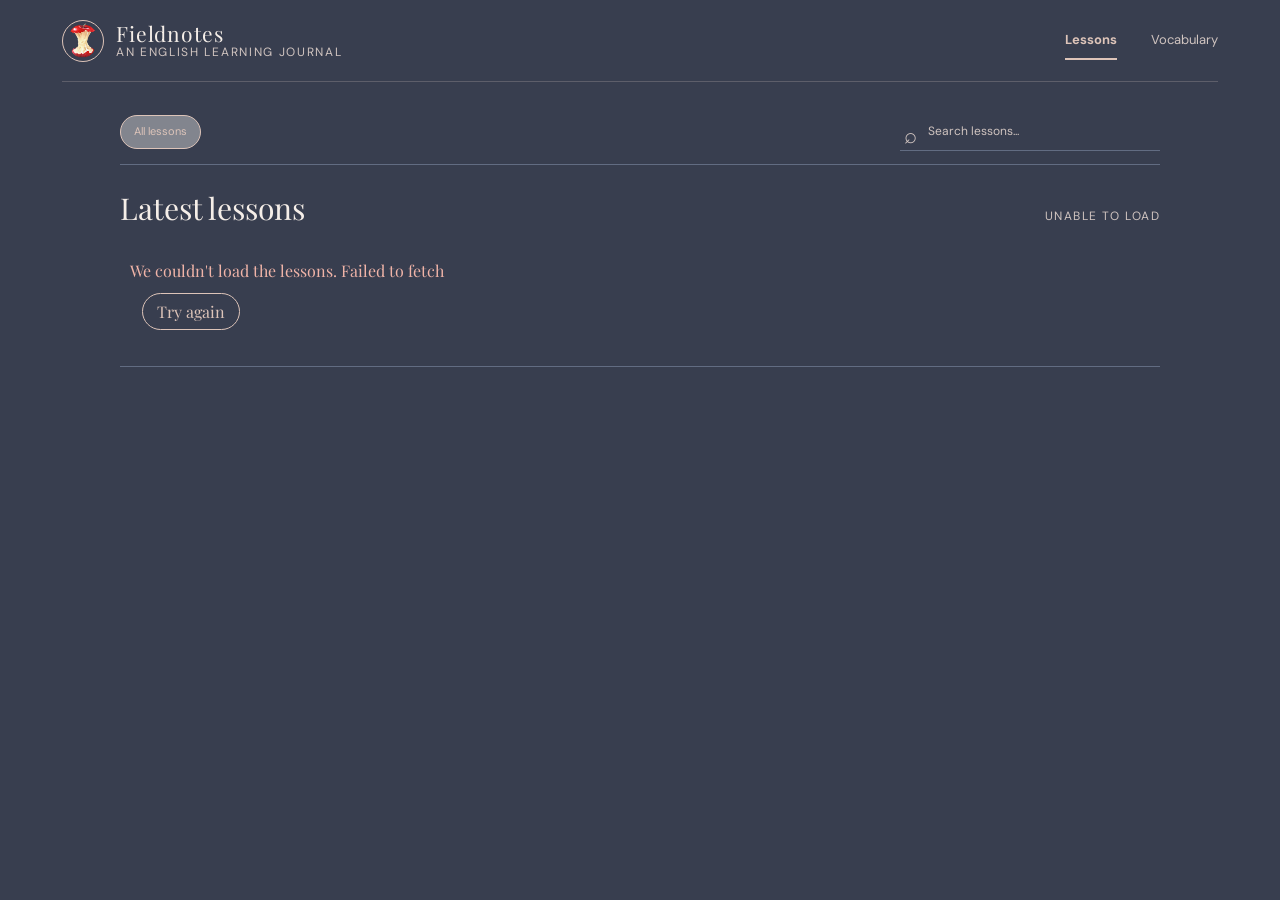
<file: index.html>
<!doctype html>
<html lang="en">
  <head>
    <meta charset="utf-8">
    <meta name="viewport" content="width=device-width, initial-scale=1">
    <meta http-equiv="refresh" content="0;url=html/index.html">
    <title>Fieldnotes - English Lessons</title>
    <script>window.location.replace('html/index.html');</script>
  </head>
  <body>
    <p><a href="html/index.html">Open Fieldnotes Lessons</a></p>
  </body>
</html>
</file>
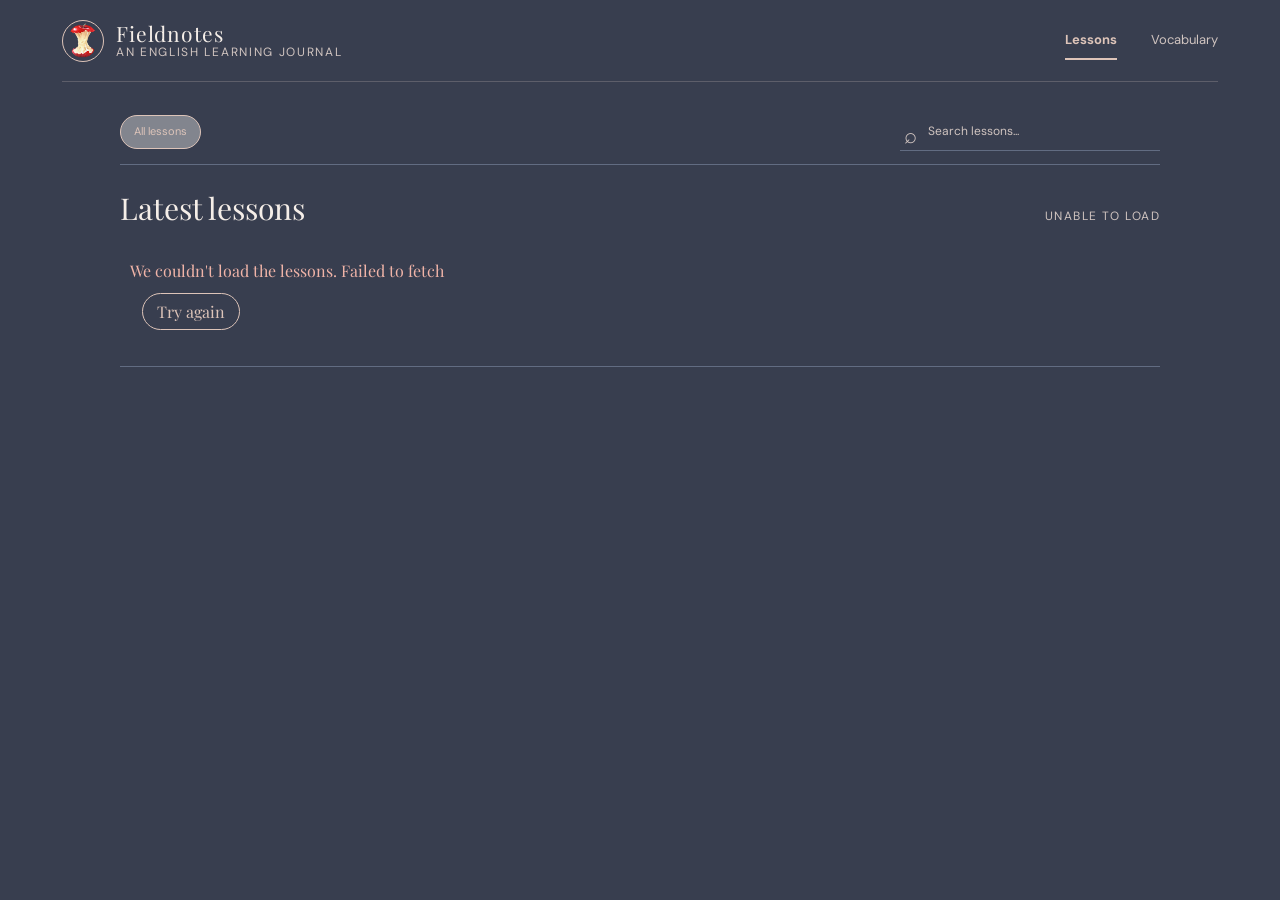
<file: html/index.html>
<!doctype html>
<html lang="en">

  <head>
    <meta charset="utf-8">
    <meta name="viewport" content="width=device-width, initial-scale=1">
    <meta name="theme-color" content="#383E4F">
    <meta name="description" content="Browse English lessons, vocabulary, and conversation topics.">
    <title>Fieldnotes - English Lessons</title>
    <link rel="icon" type="image/png" href="../assets/grammar-icon.png">
    <link rel="apple-touch-icon" href="../assets/grammar-icon.png">
    <link rel="preconnect" href="https://fonts.googleapis.com">
    <link rel="preconnect" href="https://fonts.gstatic.com" crossorigin>
    <link
      href="https://fonts.googleapis.com/css2?family=DM+Sans:wght@400;500;600;700&family=Playfair+Display:ital,wght@0,400;0,500;1,400&display=swap"
      rel="stylesheet">
    <link rel="stylesheet" href="../css/styles.css">
    <link rel="stylesheet" href="../css/home.css">
    <script src="../js/config.js"></script>
    <script src="../js/app.js" defer></script>
  </head>

  <body>
    <div class="site-shell">
      <header class="topbar">
        <a class="brand" href="index.html" aria-label="Fieldnotes home"><img class="brand-icon" src="../assets/grammar-icon.png" alt=""><span><span
              class="brand-name">Fieldnotes</span><span class="brand-sub">An English learning journal</span></span></a>
        <nav class="nav" aria-label="Main navigation"><a class="active" href="#lessons">Lessons</a><a
            href="vocabulary.html">Vocabulary</a></nav>
      </header>
      <main class="home-main" id="lessons">
        <section class="toolbar" aria-label="Lesson filters">
          <div class="filters" id="filters"><button class="filter-btn active" type="button" data-filter="all">All
              lessons</button></div>
          <label class="search-wrap"><span class="search-icon" aria-hidden="true">&#8981;</span><input id="search"
              type="search" placeholder="Search lessons..." aria-label="Search lessons"></label>
        </section>
        <section class="home-lessons" aria-labelledby="latest-heading">
          <div class="section-heading">
            <h1 id="latest-heading">Latest lessons</h1><span id="result-count" aria-live="polite">Loading lessons</span>
          </div>
          <div class="status" id="status" role="status"><span class="spinner" aria-hidden="true"></span><span>Gathering
              your lessons...</span></div>
          <div class="lesson-list" id="lesson-list"></div>
          <div class="empty" id="empty" hidden>No lessons found. Try another keyword.</div>
        </section>
      </main>
    </div>
  </body>

</html>
</file>
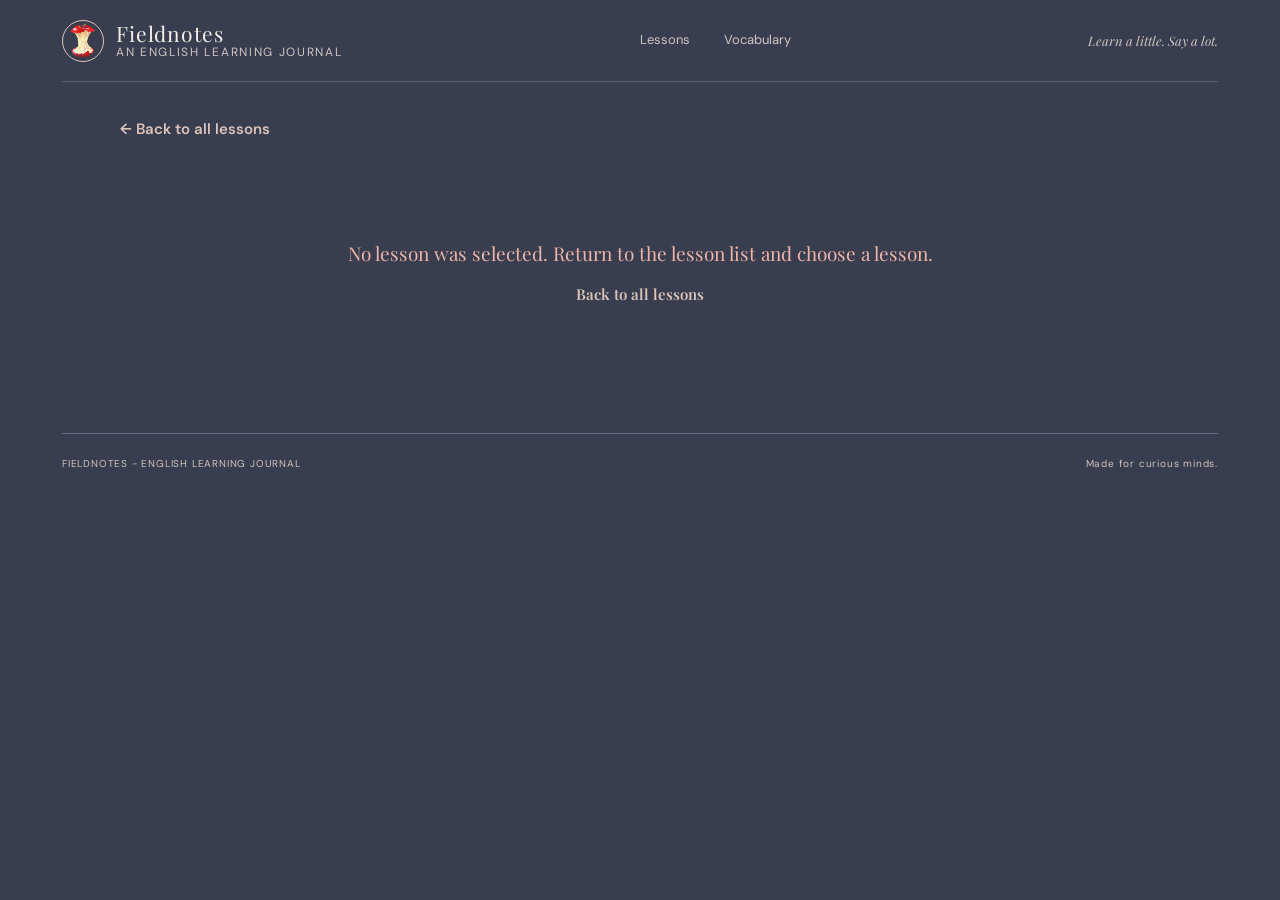
<file: html/lesson.html>
<!doctype html>
<html lang="en">

  <head>
    <meta charset="utf-8">
    <meta name="viewport" content="width=device-width, initial-scale=1">
    <meta name="theme-color" content="#383E4F">
    <meta name="description" content="English lesson vocabulary, phrases, and conversation practice.">
    <title>Lesson - Fieldnotes</title>
    <link rel="icon" type="image/png" href="../assets/grammar-icon.png">
    <link rel="apple-touch-icon" href="../assets/grammar-icon.png">
    <link rel="preconnect" href="https://fonts.googleapis.com">
    <link rel="preconnect" href="https://fonts.gstatic.com" crossorigin>
    <link
      href="https://fonts.googleapis.com/css2?family=DM+Sans:wght@400;500;600;700&family=Playfair+Display:ital,wght@0,400;0,500;1,400&display=swap"
      rel="stylesheet">
    <link rel="stylesheet" href="../css/styles.css">
    <link rel="stylesheet" href="../css/reading.css">
    <script src="../js/config.js"></script>
    <script src="../js/lesson.js" defer></script>
  </head>

  <body class="lesson-page">
    <div class="site-shell">
      <header class="topbar">
        <a class="brand" href="index.html" aria-label="Fieldnotes home"><img class="brand-icon" src="../assets/grammar-icon.png" alt=""><span><span
              class="brand-name">Fieldnotes</span><span class="brand-sub">An English learning journal</span></span></a>
        <nav class="nav" aria-label="Lesson navigation"><a href="index.html">Lessons</a><a
            href="vocabulary.html">Vocabulary</a></nav>
        <div class="top-note">Learn a little. Say a lot.</div>
      </header>
      <main class="reading-main">
        <a class="back-link" href="index.html">&larr; Back to all lessons</a>
        <div class="reading-status status" id="lesson-status" role="status"><span class="spinner"
            aria-hidden="true"></span>Loading lesson...</div>
        <article class="lesson-content" id="lesson-content" hidden></article>
      </main>
      <footer><span>FIELDNOTES - ENGLISH LEARNING JOURNAL</span><span>Made for curious minds.</span></footer>
    </div>
  </body>

</html>
</file>
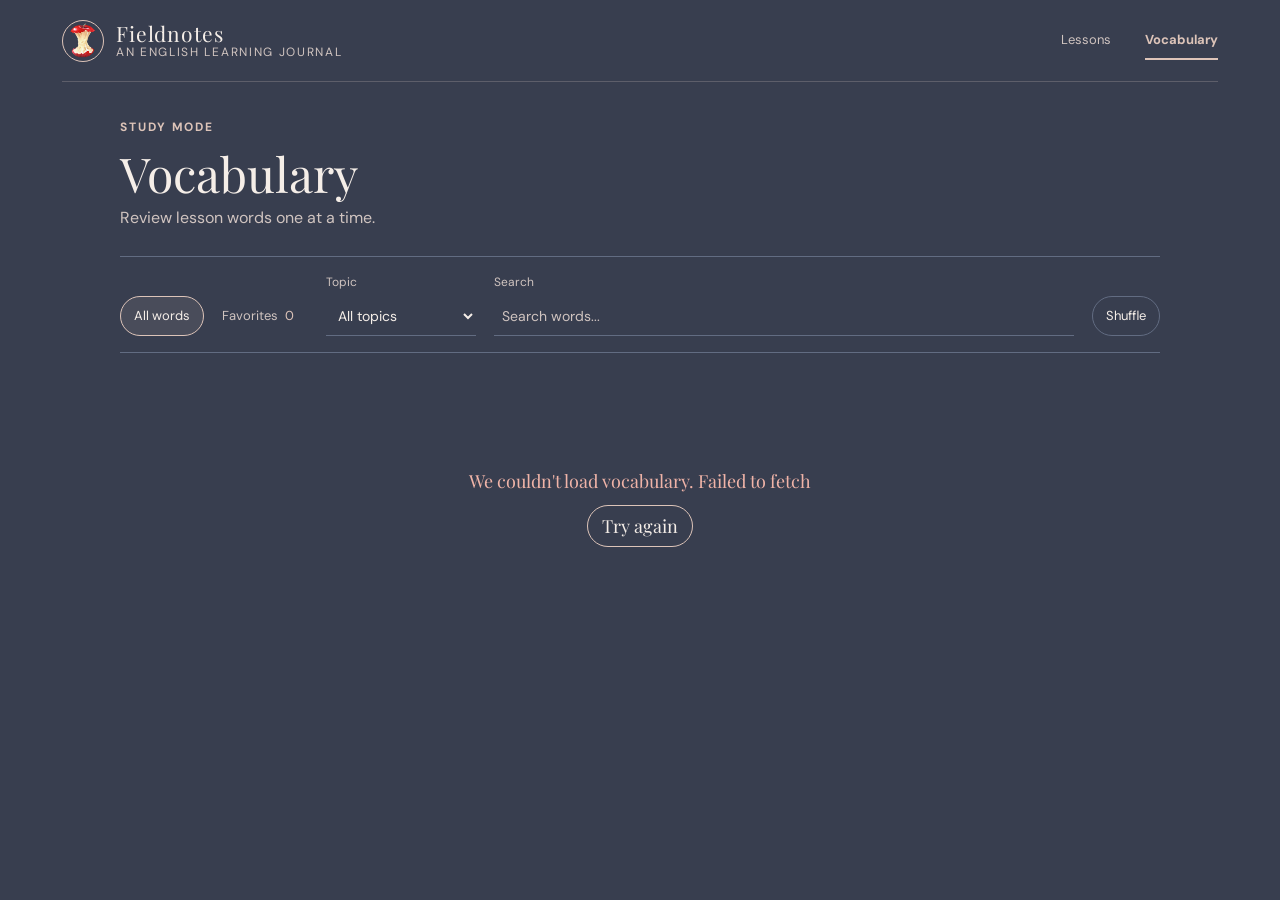
<file: html/vocabulary.html>
<!doctype html>
<html lang="en">

  <head>
    <meta charset="utf-8">
    <meta name="viewport" content="width=device-width, initial-scale=1">
    <meta name="theme-color" content="#383E4F">
    <meta name="description" content="Study vocabulary from Fieldnotes lessons with interactive flashcards.">
    <title>Vocabulary - Fieldnotes</title>
    <link rel="icon" type="image/png" href="../assets/grammar-icon.png">
    <link rel="apple-touch-icon" href="../assets/grammar-icon.png">
    <link rel="preconnect" href="https://fonts.googleapis.com">
    <link rel="preconnect" href="https://fonts.gstatic.com" crossorigin>
    <link
      href="https://fonts.googleapis.com/css2?family=DM+Sans:wght@400;500;600;700&family=Playfair+Display:ital,wght@0,400;0,500;1,400&display=swap"
      rel="stylesheet">
    <link rel="stylesheet" href="../css/styles.css">
    <link rel="stylesheet" href="../css/vocabulary.css">
    <script src="../js/config.js"></script>
    <script src="../js/vocabulary.js" defer></script>
  </head>

  <body class="vocabulary-page">
    <div class="site-shell">
      <header class="topbar">
        <a class="brand" href="index.html" aria-label="Fieldnotes home"><img class="brand-icon" src="../assets/grammar-icon.png" alt=""><span><span
              class="brand-name">Fieldnotes</span><span class="brand-sub">An English learning journal</span></span></a>
        <nav class="nav" aria-label="Main navigation"><a href="index.html">Lessons</a><a class="active"
            href="vocabulary.html">Vocabulary</a></nav>
      </header>
      <main class="vocabulary-main">
        <header class="vocabulary-heading">
          <div class="eyebrow">Study mode</div>
          <h1>Vocabulary</h1>
          <p>Review lesson words one at a time.</p>
        </header>

        <section class="vocab-tools" aria-label="Vocabulary filters">
          <div class="vocab-mode-switch" role="group" aria-label="Word filter">
            <button class="mode-button is-active" id="all-words" type="button" aria-pressed="true">All words</button>
            <button class="mode-button" id="saved-words" type="button" aria-pressed="false">Favorites <span
                id="favorite-count">0</span></button>
          </div>
          <label class="topic-select-label" for="topic-select">Topic
            <select id="topic-select">
              <option value="all">All topics</option>
            </select>
          </label>
          <label class="vocab-search-label" for="vocab-search">Search
            <input id="vocab-search" type="search" placeholder="Search words..." autocomplete="off">
          </label>
          <button class="shuffle-button" id="shuffle-button" type="button" aria-pressed="false">Shuffle</button>
        </section>

        <section class="flashcard-area" aria-label="Vocabulary flashcards">
          <div class="flashcard-status" id="flashcard-status" role="status"><span class="spinner"
              aria-hidden="true"></span>Loading vocabulary...</div>
          <div class="flashcard-empty" id="flashcard-empty" hidden>No words match these filters.</div>
          <div class="flashcard-study" id="flashcard-study" hidden>
            <div class="study-progress" aria-live="polite"><span id="card-progress">01 / 01</span><span
                id="card-topic"></span></div>
            <div class="card-navigation">
              <button class="arrow-button" id="previous-card" type="button" aria-label="Previous word">&larr;</button>
              <div class="flashcard-stage" id="flashcard-stage">
                <button class="favorite-button" id="favorite-button" type="button" aria-label="Add to favorites"
                  title="Add to favorites">+</button>
                <div class="flashcard" id="flashcard" tabindex="0" role="group"
                  aria-label="Flashcard. Click or press Enter to flip.">
                  <div class="flashcard-rotator" id="flashcard-rotator">
                    <section class="flashcard-face flashcard-front" aria-label="Word">
                      <h2 id="front-word"></h2>
                    </section>
                    <section class="flashcard-face flashcard-back" id="flashcard-back" aria-label="Word details">
                      <div id="back-content"></div>
                    </section>
                  </div>
                </div>
              </div>
              <button class="arrow-button" id="next-card" type="button" aria-label="Next word">&rarr;</button>
            </div>
            <p class="flip-hint" id="flip-hint">Click or tap the card to reveal the details.</p>
            <p class="swipe-hint">Swipe left or right to navigate. Use the arrow keys on desktop.</p>
            <div class="deck-actions">
              <button class="text-button" id="shuffle-action" type="button">Shuffle deck</button>
              <span class="deck-divider" aria-hidden="true">/</span>
              <button class="text-button" id="reset-order" type="button">Original order</button>
            </div>
            <p class="audio-fallback" id="audio-fallback" hidden>Audio playback is not supported in this browser.</p>
          </div>
        </section>
      </main>
    </div>
  </body>

</html>
</file>
<file: css/styles.css>
:root {
    --content-width: 1040px;
    --paper: #383E4F;
    --paper-light: #434B60;
    --paper-deep: #4B5368;

    --ink: #F5EEE8;
    --muted: #D0C4C0;
    --line: #626C82;

    --brown: #DDC4B9;
    --clay: #DDC4B9;

    --white: #FAF8F3;

    --shadow: 0 14px 36px rgba(63, 48, 39, .08)
}

* {
    box-sizing: border-box
}

html {
    scroll-behavior: smooth
}

body {
    margin: 0;
    background: var(--paper);
    color: var(--ink);
    font-family: "DM Sans", Inter, ui-sans-serif, system-ui, -apple-system, "Segoe UI", sans-serif;
    line-height: 1.6
}

button,
input {
    font: inherit
}

button {
    cursor: pointer
}

.site-shell {
    max-width: 1240px;
    margin: auto;
    padding: 0 42px
}

.topbar {
    min-height: 82px;
    display: flex;
    align-items: center;
    justify-content: space-between;
    border-bottom: 1px solid rgba(208, 196, 192, .24)
}

.brand {
    display: flex;
    align-items: center;
    gap: 12px;
    text-decoration: none;
    color: var(--ink)
}

.brand-icon {
    width: 42px;
    height: 42px;
    flex: 0 0 42px;
    display: block;
    object-fit: cover;
    border: 1px solid var(--brown);
    border-radius: 50%;
    background: transparent
}

.brand-name {
    display: block;
    font: 21px "Playfair Display", Georgia, serif;
    letter-spacing: .04em
}

.brand-sub {
    display: block;
    margin-top: -4px;
    color: var(--muted);
    font-size: 12px;
    letter-spacing: .14em;
    text-transform: uppercase
}

.nav {
    display: flex;
    gap: 34px
}

.nav a {
    position: relative;
    padding: 9px 0;
    color: var(--muted);
    text-decoration: none;
    font-size: 13px
}

.nav a:hover,
.nav a.active {
    color: var(--brown)
}

.nav a.active {
    font-weight: 700
}

.nav a.active:after {
    position: absolute;
    bottom: 0;
    left: 0;
    width: 100%;
    height: 2px;
    background: var(--clay);
    content: ""
}

.top-note {
    color: var(--muted);
    font: italic 13px "Playfair Display", Georgia, serif
}

.hero {
    display: grid;
    grid-template-columns: 1.15fr .85fr;
    gap: 50px;
    align-items: end;
    padding: 66px 0 50px
}

.eyebrow,
.aside-label,
.note-kicker {
    color: var(--clay);
    font-size: 10px;
    font-weight: 700;
    letter-spacing: .22em;
    text-transform: uppercase
}

.hero h1 {
    margin: 13px 0 14px;
    font: 400 clamp(42px, 5vw, 66px)/1.03 "Playfair Display", Georgia, serif;
    letter-spacing: -.045em
}

.hero h1 em {
    color: var(--clay);
    font-weight: 400
}

.hero-copy {
    max-width: 520px;
    margin: 0;
    color: var(--muted);
    font-size: 14px;
    line-height: 1.9
}

.hero-aside {
    max-width: 340px;
    justify-self: end;
    border-left: 1px solid var(--line);
    padding: 8px 0 8px 27px
}

.aside-label {
    color: var(--muted);
    font-size: 9px
}

.aside-quote {
    margin: 9px 0 0;
    font: 21px/1.4 "Playfair Display", Georgia, serif
}

.aside-quote span {
    color: var(--clay)
}

.toolbar {
    display: flex;
    justify-content: space-between;
    align-items: center;
    gap: 18px;
    padding: 19px 0;
    border-top: 1px solid var(--line);
    border-bottom: 1px solid var(--line)
}

.filters {
    display: flex;
    flex-wrap: wrap;
    gap: 8px
}

.filter-btn {
    border: 1px solid transparent;
    border-radius: 30px;
    background: transparent;
    color: var(--muted);
    padding: 7px 13px;
    font-size: 11px;
    transition: .2s
}

.filter-btn:hover,
.filter-btn.active {
    border-color: var(--brown);
    background: rgba(250, 248, 243, .38);
    color: var(--brown)
}

.search-wrap {
    position: relative;
    width: min(260px, 100%)
}

.search-wrap input {
    width: 100%;
    border: 0;
    border-bottom: 1px solid var(--line);
    outline: none;
    background: transparent;
    color: var(--ink);
    padding: 9px 8px 9px 28px;
    font-size: 12px
}

.search-wrap input:focus {
    border-color: var(--clay)
}

.search-wrap input::placeholder {
    color: var(--muted);
    opacity: 1
}

.search-icon {
    position: absolute;
    top: 5px;
    left: 4px;
    color: var(--muted);
    font-size: 22px
}

.content-grid {
    display: grid;
    grid-template-columns: minmax(0, 1fr) 260px;
    gap: 54px;
    padding: 34px 0 90px
}

.section-heading {
    display: flex;
    justify-content: space-between;
    align-items: baseline;
    margin-bottom: 19px
}

.section-heading h2 {
    margin: 0;
    font: 400 25px "Playfair Display", Georgia, serif
}

.section-heading span {
    color: var(--muted);
    font-size: 10px;
    letter-spacing: .12em;
    text-transform: uppercase
}

.lesson-list {
    display: grid;
    gap: 14px
}

.lesson-card {
    display: grid;
    grid-template-columns: 142px minmax(0, 1fr) 30px;
    gap: 22px;
    align-items: center;
    padding: 17px;
    border: 1px solid rgba(200, 190, 176, .8);
    background: rgba(250, 248, 243, .56);
    transition: transform .2s, box-shadow .2s, background .2s;
    cursor: pointer
}

.lesson-card:hover,
.lesson-card:focus-visible {
    transform: translateY(-2px);
    background: var(--white);
    box-shadow: var(--shadow);
    outline: none
}

.lesson-art {
    position: relative;
    display: flex;
    min-height: 126px;
    height: 100%;
    flex-direction: column;
    justify-content: space-between;
    overflow: hidden;
    padding: 13px;
    background: var(--brown);
    color: #f4ede2
}

.lesson-art:after {
    position: absolute;
    right: -38px;
    bottom: -43px;
    width: 115px;
    height: 115px;
    border: 1px solid rgba(255, 255, 255, .22);
    border-radius: 50%;
    box-shadow: 0 0 0 15px rgba(255, 255, 255, .05), 0 0 0 31px rgba(255, 255, 255, .04);
    content: ""
}

.lesson-art[data-tone="1"] {
    background: var(--clay)
}

.lesson-art[data-tone="2"] {
    background: #778794
}

.lesson-art[data-tone="3"] {
    background: #7e8977
}

.art-number {
    font: 12px "Playfair Display", Georgia, serif;
    opacity: .8
}

.art-word {
    position: relative;
    z-index: 1;
    max-width: 115px;
    font: 24px/1.05 "Playfair Display", Georgia, serif
}

.card-meta {
    display: flex;
    flex-wrap: wrap;
    gap: 9px;
    align-items: center;
    margin-bottom: 7px;
    color: var(--muted);
    font-size: 9px;
    letter-spacing: .12em;
    text-transform: uppercase
}

.card-meta .category {
    color: var(--brown)
}

.lesson-card h3 {
    margin: 0 0 5px;
    font: 400 23px/1.2 "Playfair Display", Georgia, serif
}

.lesson-card p {
    max-width: 590px;
    margin: 0;
    color: var(--muted);
    font-size: 12px;
    line-height: 1.7
}

.card-bottom {
    display: flex;
    flex-wrap: wrap;
    gap: 15px;
    margin-top: 12px;
    color: var(--muted);
    font-size: 10px
}

.card-arrow {
    justify-self: center;
    color: var(--clay);
    font-size: 20px
}

.sidebar {
    padding-top: 4px
}

.side-block {
    margin-bottom: 25px;
    padding: 0 0 24px;
    border-bottom: 1px solid var(--line)
}

.side-title {
    margin: 0 0 14px;
    font: 400 18px "Playfair Display", Georgia, serif
}

.progress-row {
    display: flex;
    justify-content: space-between;
    color: var(--muted);
    font-size: 11px
}

.progress-row b {
    color: var(--brown)
}

.progress-track {
    height: 4px;
    margin: 10px 0 7px;
    background: #c8bfb2
}

.progress-fill {
    width: 0;
    height: 100%;
    background: var(--clay);
    transition: width .25s
}

.side-small {
    color: var(--muted);
    font-size: 10px
}

.note-card {
    padding: 17px;
    background: #e8e1d6
}

.note-card p {
    margin: 8px 0 0;
    font: 16px/1.5 "Playfair Display", Georgia, serif
}

.note-card small {
    display: block;
    margin-top: 10px;
    color: var(--muted);
    font-size: 10px
}

.status,
.empty {
    padding: 30px;
    text-align: center;
    color: var(--muted);
    font: 16px "Playfair Display", Georgia, serif
}

.status[hidden],
.empty[hidden] {
    display: none
}

.status.error {
    color: #F0B4A8
}

.retry {
    margin: 12px;
    border: 1px solid var(--brown);
    border-radius: 30px;
    background: transparent;
    color: var(--brown);
    padding: 7px 14px
}

.spinner {
    display: inline-block;
    width: 14px;
    height: 14px;
    margin-right: 9px;
    border: 2px solid var(--line);
    border-top-color: var(--clay);
    border-radius: 50%;
    animation: spin .8s linear infinite;
    vertical-align: -2px
}

@keyframes spin {
    to {
        transform: rotate(360deg)
    }
}

footer {
    display: flex;
    justify-content: space-between;
    gap: 12px;
    border-top: 1px solid var(--line);
    padding: 22px 0 30px;
    color: var(--muted);
    font-size: 10px;
    letter-spacing: .08em
}

.detail {
    position: fixed;
    inset: 0;
    z-index: 10;
    display: none;
    overflow: auto;
    padding: 26px;
    background: rgba(42, 35, 31, .5)
}

.detail.open {
    display: block
}

.detail-panel {
    position: relative;
    max-width: 850px;
    margin: 35px auto;
    background: var(--paper-light);
    padding: clamp(24px, 5vw, 54px);
    box-shadow: 0 24px 80px rgba(0, 0, 0, .2)
}

.close-detail {
    position: absolute;
    top: 18px;
    right: 22px;
    width: 36px;
    height: 36px;
    border: 1px solid var(--line);
    border-radius: 50%;
    background: transparent;
    color: var(--brown);
    font-size: 23px;
    line-height: 1
}

.detail h2 {
    margin: 12px 42px 12px 0;
    font: 400 42px/1.1 "Playfair Display", Georgia, serif
}

.detail-intro {
    max-width: 650px;
    color: var(--muted);
    font-size: 13px;
    line-height: 1.9
}

.detail-section {
    margin-top: 30px;
    padding-top: 20px;
    border-top: 1px solid var(--line)
}

.detail-section h3 {
    margin: 0 0 13px;
    font: 400 21px "Playfair Display", Georgia, serif
}

.vocab-grid {
    display: grid;
    grid-template-columns: 1fr 1fr;
    gap: 9px
}

.vocab {
    padding: 11px 13px;
    background: #e9e3d9
}

.vocab b {
    display: block;
    font: 400 16px "Playfair Display", Georgia, serif
}

.vocab span,
.vocab p {
    color: var(--muted);
    font-size: 11px
}

.vocab p {
    margin: 6px 0 0;
    line-height: 1.6
}

.question {
    padding: 12px 0;
    border-bottom: 1px solid rgba(200, 190, 176, .7);
    font-size: 13px
}

.question small {
    display: block;
    margin-top: 4px;
    color: var(--muted);
    font-size: 11px
}

.notes-empty {
    color: var(--muted);
    font-size: 12px
}

.modal-open {
    overflow: hidden
}

@media(max-width:850px) {
    .site-shell {
        padding: 0 23px
    }

    .hero {
        grid-template-columns: 1fr;
        gap: 25px;
        padding: 48px 0 35px
    }

    .hero-aside {
        justify-self: start;
        max-width: 500px
    }

    .content-grid {
        grid-template-columns: 1fr;
        gap: 35px
    }

    .sidebar {
        display: grid;
        grid-template-columns: 1fr 1fr;
        gap: 20px
    }

    .side-block {
        margin: 0
    }
}

@media(max-width:600px) {
    .site-shell {
        padding: 0 17px
    }

    .topbar {
        min-height: 72px;
        flex-wrap: wrap;
        gap: 8px;
        padding: 14px 0
    }

    .nav {
        order: 3;
        width: 100%;
        justify-content: space-between;
        gap: 12px
    }

    .nav a {
        font-size: 11px
    }

    .top-note {
        font-size: 11px
    }

    .hero {
        padding-top: 38px
    }

    .toolbar {
        align-items: stretch;
        flex-direction: column
    }

    .search-wrap {
        width: 100%
    }

    .lesson-card {
        grid-template-columns: 86px minmax(0, 1fr) 14px;
        gap: 12px;
        padding: 11px
    }

    .lesson-art {
        min-height: 112px;
        padding: 9px
    }

    .art-word {
        font-size: 18px
    }

    .lesson-card h3 {
        font-size: 19px
    }

    .lesson-card p {
        font-size: 11px
    }

    .card-bottom {
        gap: 8px
    }

    .sidebar,
    .vocab-grid {
        grid-template-columns: 1fr
    }

    .detail {
        padding: 8px
    }

    .detail-panel {
        margin: 12px auto
    }

    .detail h2 {
        font-size: 34px
    }

    footer {
        flex-direction: column
    }
}

@media(prefers-reduced-motion:reduce) {

    *,
    *::before,
    *::after {
        scroll-behavior: auto !important;
        animation-duration: .01ms !important;
        transition-duration: .01ms !important
    }
}
</file>
<file: css/home.css>
.home-main {
    max-width: var(--content-width);
    margin: 0 auto;
    padding: 18px 0 54px
}

.toolbar {
    padding: 13px 0;
    border-top: 0
}

.home-lessons {
    padding-top: 25px
}

.section-heading {
    align-items: baseline;
    margin-bottom: 8px
}

.section-heading h1 {
    margin: 0;
    font: 400 30px/1.25 "Playfair Display", Georgia, serif
}

.section-heading span {
    font-size: 12px
}

.lesson-list {
    display: block;
    border-top: 1px solid var(--line)
}

.lesson-entry {
    display: grid;
    grid-template-columns: 66px minmax(0, 1fr) 22px;
    gap: 22px;
    align-items: start;
    padding: 21px 4px 23px;
    border-bottom: 1px solid var(--line);
    color: inherit;
    text-decoration: none;
    transition: padding .18s, color .18s
}

.lesson-entry:hover,
.lesson-entry:focus-visible {
    padding-right: 0;
    padding-left: 9px;
    color: var(--brown);
    outline: none
}

.entry-number {
    padding-top: 4px;
    color: var(--clay);
    font: 15px "Playfair Display", Georgia, serif;
    letter-spacing: .04em
}

.entry-meta {
    display: flex;
    flex-wrap: wrap;
    gap: 8px 13px;
    margin-bottom: 6px;
    color: var(--muted);
    font-size: 12px;
    letter-spacing: .12em;
    text-transform: uppercase
}

.entry-meta .entry-category {
    color: var(--brown);
    font-weight: 700
}

.lesson-entry h2 {
    margin: 0;
    font: 400 28px/1.25 "Playfair Display", Georgia, serif;
    transition: color .18s
}

.lesson-entry:hover h2,
.lesson-entry:focus-visible h2 {
    color: var(--clay)
}

.entry-description {
    max-width: 720px;
    margin: 6px 0 0;
    color: var(--muted);
    font-size: 15px;
    line-height: 1.7
}

.entry-bottom {
    margin-top: 9px;
    color: var(--muted);
    font-size: 13px
}

.entry-arrow {
    align-self: center;
    color: var(--clay);
    font-size: 23px;
    transition: transform .18s
}

.lesson-entry:hover .entry-arrow,
.lesson-entry:focus-visible .entry-arrow {
    transform: translateX(3px)
}

.home-lessons .status,
.home-lessons .empty {
    padding: 24px 10px;
    text-align: left;
    font-size: 16px
}

.home-lessons .status.error {
    text-align: left
}

@media(max-width:850px) {
    .home-main {
        padding-top: 12px
    }

    .topbar {
        gap: 20px
    }

    .nav {
        gap: 22px
    }

    .top-note {
        display: none
    }
}

@media(max-width:600px) {
    .home-main {
        padding: 8px 0 36px
    }

    .toolbar {
        align-items: stretch;
        flex-direction: column;
        gap: 9px;
        padding: 10px 0 14px
    }

    .filters {
        gap: 6px
    }

    .nav {
        gap: 12px
    }

    .filter-btn {
        padding: 6px 11px
    }

    .search-wrap {
        width: 100%
    }

    .home-lessons {
        padding-top: 19px
    }

    .section-heading h1 {
        font-size: 27px
    }

    .lesson-entry {
        grid-template-columns: 43px minmax(0, 1fr) 17px;
        gap: 12px;
        padding: 17px 2px 19px
    }

    .entry-number {
        padding-top: 3px;
        font-size: 13px
    }

    .entry-meta {
        gap: 5px 9px;
        margin-bottom: 5px;
        font-size: 12px
    }

    .lesson-entry h2 {
        font-size: 23px
    }

    .entry-description {
        margin-top: 5px;
        font-size: 14px;
        line-height: 1.65
    }

    .entry-bottom {
        margin-top: 7px;
        font-size: 12px
    }

    .entry-arrow {
        font-size: 20px
    }
}

@media(max-width:380px) {
    .site-shell {
        padding-right: 14px;
        padding-left: 14px
    }

    .nav {
        gap: 8px
    }

    .nav a {
        font-size: 10px
    }

    .lesson-entry {
        grid-template-columns: 38px minmax(0, 1fr) 16px;
        gap: 9px
    }

    .lesson-entry h2 {
        font-size: 21px
    }
}
</file>
<file: css/reading.css>
.lesson-card {
    color: inherit;
    text-decoration: none
}

.lesson-card:focus-visible {
    outline: 2px solid var(--clay);
    outline-offset: 3px
}

.reading-main {
    max-width: var(--content-width);
    margin: 0 auto;
    padding: 34px 0 80px
}

.back-link {
    display: inline-block;
    color: var(--brown);
    font-size: 15px;
    font-weight: 600;
    text-decoration: none
}

.back-link:hover {
    text-decoration: underline;
    text-underline-offset: 4px
}

.reading-status {
    margin-top: 50px;
    padding: 48px 24px;
    font-size: 19px
}

.error-back {
    margin-top: 18px
}

.reading-header {
    margin: 34px 0 60px;
    padding: 40px 0 34px;
    border-bottom: 1px solid var(--line)
}

.reading-header .eyebrow {
    font-size: 12px;
    letter-spacing: .16em
}

.reading-header h1 {
    max-width: 760px;
    margin: 17px 0 20px;
    font: 400 clamp(28px, 4.5vw, 48px)/1.06 "Playfair Display", Georgia, serif;
    letter-spacing: -.035em
}

.reading-intro {
    max-width: 760px;
    margin: 0;
    color: var(--muted);
    font-size: 19px;
    line-height: 1.9
}

.reading-summary {
    display: flex;
    flex-wrap: wrap;
    gap: 10px 24px;
    margin-top: 27px;
    color: var(--brown);
    font-size: 14px;
    font-weight: 600
}

.reading-summary span+span {
    position: relative
}

.reading-summary span+span:before {
    position: absolute;
    left: -14px;
    color: var(--clay);
    content: "/"
}

.reading-section {
    display: grid;
    grid-template-columns: 42px minmax(0, 1fr);
    column-gap: 16px;
    margin: 0 0 46px;
    scroll-margin-top: 24px
}

.reading-section-heading {
    grid-column: 1 / -1;
    display: grid;
    grid-template-columns: 42px minmax(0, 1fr) auto;
    gap: 16px;
    align-items: start;
    margin-bottom: 22px
}

.reading-grid,
.speech-unavailable-note,
.notes-list,
.notes-empty-large {
    grid-column: 2
}

.section-index {
    padding-top: 7px;
    color: var(--clay);
    font: 17px "Playfair Display", Georgia, serif
}

.reading-section-heading h2 {
    margin: 0;
    font: 400 clamp(28px, 4vw, 36px)/1.2 "Playfair Display", Georgia, serif
}

.reading-section-heading p {
    margin: 7px 0 0;
    color: var(--muted);
    font-size: 15px;
    line-height: 1.7
}

.section-total {
    padding-top: 9px;
    color: var(--muted);
    font-size: 13px
}

.reading-grid {
    display: block;
    border-top: 1px solid var(--line)
}

.speech-unavailable-note {
    margin: 0 0 8px;
    color: var(--muted);
    font-size: 13px;
    line-height: 1.6
}

.reading-card {
    min-width: 0;
    display: grid;
    grid-template-columns: minmax(0, 1fr) 40px;
    column-gap: 16px;
    padding: 13px 0 14px;
    border: 0;
    border-bottom: 1px solid var(--line);
    background: transparent;
    box-shadow: none
}

.vocab-primary {
    grid-column: 1 / -1;
    display: grid;
    grid-template-columns: minmax(0, 1fr) 40px;
    column-gap: 16px;
    align-items: center
}

.vocab-label {
    display: flex;
    min-width: 0;
    flex-wrap: wrap;
    align-items: baseline;
    gap: 0 10px
}

.reading-card h4 {
    grid-column: 1 / -1;
    margin: 0;
    font: 400 22px/1.5 "Playfair Display", Georgia, serif
}

.vocab-label h4 {
    display: inline;
    grid-column: auto
}

.ipa {
    color: var(--clay);
    font: italic 14px/1.5 "DM Sans", sans-serif;
    letter-spacing: .01em
}

.vocab-primary .speech-button {
    grid-column: 2;
    grid-row: 1
}

.reading-meaning {
    grid-column: 1 / -1;
    display: flex;
    flex-wrap: wrap;
    gap: 8px;
    margin: 0;
    color: var(--muted);
    font-size: 14px;
    line-height: 1.65;
    vertical-align: baseline
}

.part-of-speech {
    color: var(--clay);
    font-size: 14px;
    font-style: italic
}

.example-line {
    grid-column: 1 / -1;
    display: grid;
    grid-template-columns: minmax(0, 1fr) 40px;
    align-items: flex-start;
    gap: 16px
}

.example-en,
.example-zh {
    margin: 4px 0 0;
    font-size: 16px;
    line-height: 1.65
}

.example-zh {
    grid-column: 1 / -1
}

.example-en {
    color: var(--ink)
}

.example-zh {
    color: var(--muted);
    font-size: 14px
}

.speech-button {
    flex: none;
    display: inline-grid;
    width: 40px;
    height: 40px;
    place-items: center;
    border: 1px solid rgba(221, 196, 185, .58);
    border-radius: 50%;
    background: transparent;
    color: var(--brown);
    padding: 0;
    transition: background .18s, border-color .18s, color .18s
}

.speech-icon {
    width: 17px;
    height: 17px;
    fill: none;
    stroke: currentColor;
    stroke-width: 1.5;
    stroke-linecap: round;
    stroke-linejoin: round
}

.speech-button:hover,
.speech-button:focus-visible {
    border-color: var(--clay);
    background: rgba(221, 196, 185, .12);
    outline: none
}

.speech-button.is-speaking {
    border-color: var(--clay);
    background: var(--clay);
    color: var(--paper)
}

.speech-button.is-speaking .speech-icon {
    animation: speech-pulse .75s ease-in-out infinite alternate
}

@keyframes speech-pulse {
    to {
        opacity: .45;
        transform: scale(.78)
    }
}

.discussion-list {
    --discussion-number-width: 42px;
    --discussion-number-gap: 16px;
    grid-column: 1 / -1;
    min-width: 0;
    width: 100%;
    margin: 0;
    padding: 0;
    border-top: 0
}

.discussion-card {
    display: grid;
    grid-template-columns: var(--discussion-number-width) minmax(0, 1fr);
    column-gap: var(--discussion-number-gap);
    width: 100%;
    margin: 0;
    padding: 16px 0;
    border-top: 1px solid var(--line);
    border-bottom: 0
}

.discussion-number {
    padding-top: 3px;
    color: var(--clay);
    font: 17px "Playfair Display", Georgia, serif
}

.discussion-card p {
    margin: 0;
    line-height: 1.7
}

.discussion-question-en {
    color: var(--ink);
    font-size: 17px;
    font-weight: 500
}

.discussion-question-zh {
    margin: 4px 0 0 !important;
    color: var(--muted);
    font-size: 14px
}

.discussion-followup {
    margin: 11px 0 0
}

.discussion-followup-en {
    color: var(--muted);
    font-size: 16px
}

.discussion-followup-zh {
    color: var(--muted);
    font-size: 14px
}

.notes-list {
    display: grid;
    gap: 10px
}

.reading-note {
    padding: 12px 16px;
    background: var(--paper-light)
}

.reading-note p {
    margin: 0 0 7px;
    color: var(--ink);
    font-size: 15px;
    line-height: 1.7
}

.reading-note p:last-child {
    margin-bottom: 0
}

.notes-empty-large {
    padding: 20px;
    background: var(--paper-light);
    color: var(--muted);
    font-size: 16px
}

.bottom-back {
    margin-top: 5px;
    padding: 12px 0
}

@media(max-width:850px) {
    .reading-main {
        padding: 26px 0 60px
    }

    .lesson-page .topbar {
        gap: 20px
    }

    .lesson-page .nav {
        gap: 22px
    }

    .lesson-page .top-note {
        display: none
    }
}

@media(max-width:600px) {
    .reading-main {
        padding: 20px 0 48px
    }

    .lesson-page .nav {
        gap: 12px
    }

    .reading-header {
        margin: 26px 0 36px;
        padding: 30px 0
    }

    .reading-intro {
        font-size: 17px
    }

    .reading-summary {
        gap: 7px 19px;
        font-size: 12px
    }

    .reading-summary span+span:before {
        left: -11px
    }

    .reading-section {
        grid-template-columns: 30px minmax(0, 1fr);
        column-gap: 10px;
        margin-bottom: 36px
    }

    .reading-section-heading {
        grid-template-columns: 30px minmax(0, 1fr);
        gap: 10px;
        margin-bottom: 16px
    }

    .section-total {
        grid-column: 2;
        padding-top: 0
    }

    .reading-section-heading p {
        font-size: 14px
    }

    .reading-card {
        padding: 12px 0 13px
    }

    .reading-card h4 {
        font-size: 21px
    }

    .reading-meaning {
        font-size: 14px
    }

    .example-line {
        gap: 8px
    }

    .example-en {
        font-size: 16px
    }

    .example-zh {
        font-size: 14px
    }

    .speech-button {
        width: 40px;
        height: 40px
    }

    .speech-icon {
        width: 16px;
        height: 16px
    }

    .discussion-list {
        --discussion-number-width: 30px;
        --discussion-number-gap: 10px
    }

    .discussion-card {
        padding: 14px 0
    }

    .discussion-question-en {
        font-size: 17px
    }

    .discussion-question-zh {
        font-size: 14px
    }

    .discussion-followup {
        margin-top: 9px
    }

    .discussion-followup-en {
        font-size: 16px
    }

    .discussion-followup-zh {
        font-size: 14px
    }

    .top-note {
        display: none
    }
}

@media(max-width:380px) {
    .site-shell {
        padding-right: 14px;
        padding-left: 14px
    }

    .lesson-page .nav {
        gap: 8px
    }

    .lesson-page .nav a {
        font-size: 10px
    }

    .reading-section-heading {
        grid-template-columns: 24px minmax(0, 1fr);
        gap: 8px
    }

    .reading-section {
        grid-template-columns: 24px minmax(0, 1fr);
        column-gap: 8px
    }

    .section-total {
        grid-column: 2
    }

    .discussion-list {
        --discussion-number-width: 24px;
        --discussion-number-gap: 8px
    }

    .example-line {
        gap: 6px
    }
}
</file>
<file: css/vocabulary.css>
.vocabulary-main{max-width:var(--content-width);margin:0 auto;padding:36px 0 70px}
.vocabulary-heading{margin-bottom:25px}
.vocabulary-heading .eyebrow{font-size:12px;letter-spacing:.16em}
.vocabulary-heading h1{margin:9px 0 4px;font:400 clamp(36px,5vw,48px)/1.15 "Playfair Display",Georgia,serif}
.vocabulary-heading p{margin:0;color:var(--muted);font-size:16px}
.vocab-tools{display:flex;flex-wrap:wrap;align-items:end;gap:12px 18px;padding:16px 0;border-top:1px solid var(--line);border-bottom:1px solid var(--line)}
.vocab-mode-switch{display:flex;gap:4px}
.mode-button,.shuffle-button{min-height:40px;border:1px solid transparent;border-radius:24px;background:transparent;color:var(--muted);padding:8px 13px;font-size:13px;transition:background .18s,border-color .18s,color .18s}
.mode-button:hover,.mode-button.is-active,.shuffle-button:hover,.shuffle-button[aria-pressed="true"]{border-color:var(--brown);background:rgba(221,196,185,.1);color:var(--ink)}
.mode-button span{margin-left:4px;color:var(--clay);font-variant-numeric:tabular-nums}
.topic-select-label,.vocab-search-label{display:grid;gap:4px;min-width:150px;color:var(--muted);font-size:12px}
.topic-select-label select,.vocab-search-label input{height:40px;min-width:0;border:0;border-bottom:1px solid var(--line);border-radius:0;outline:none;background:transparent;color:var(--ink);padding:7px 8px;font:inherit;font-size:14px}
.topic-select-label select:focus,.vocab-search-label input:focus{border-color:var(--clay)}
.topic-select-label select option{background:var(--paper-light);color:var(--ink)}
.vocab-search-label{flex:1 1 180px}
.vocab-search-label input::placeholder{color:var(--muted);opacity:1}
.shuffle-button{border-color:var(--line);color:var(--ink)}
.flashcard-area{max-width:850px;margin:30px auto 0}
.flashcard-status,.flashcard-empty{min-height:250px;display:grid;place-content:center;text-align:center;color:var(--muted);font:18px "Playfair Display",Georgia,serif}
.flashcard-status[hidden],.flashcard-empty[hidden],.flashcard-study[hidden]{display:none}
.flashcard-status.error{color:#F0B4A8}
.flashcard-retry{margin:12px auto 0;border:1px solid var(--brown);border-radius:24px;background:transparent;color:var(--ink);padding:8px 14px}
.study-progress{display:flex;justify-content:space-between;gap:16px;margin:0 58px 12px;color:var(--muted);font-size:13px;letter-spacing:.06em}
.study-progress #card-progress{color:var(--ink);font-variant-numeric:tabular-nums}
.study-progress #card-topic{text-align:right}
.card-navigation{display:grid;grid-template-columns:42px minmax(0,1fr) 42px;align-items:center;gap:16px}
.arrow-button{width:42px;height:42px;border:1px solid var(--line);border-radius:50%;background:transparent;color:var(--ink);font-size:22px;transition:background .18s,border-color .18s,color .18s}
.arrow-button:hover,.arrow-button:focus-visible{border-color:var(--clay);background:rgba(221,196,185,.1);outline:none}
.flashcard-stage{position:relative;min-width:0;perspective:1400px;transition:opacity .18s,transform .18s}
.flashcard-stage.is-moving{opacity:.72}
.flashcard{min-width:0;touch-action:pan-y;outline:none;cursor:pointer}
.flashcard:focus-visible .flashcard-face{outline:2px solid var(--clay);outline-offset:4px}
.flashcard-rotator{display:grid;transform-style:preserve-3d;transition:transform .62s cubic-bezier(.2,.72,.25,1)}
.flashcard.is-flipped .flashcard-rotator{transform:rotateY(180deg)}
.flashcard-face{grid-area:1/1;position:relative;min-height:400px;backface-visibility:hidden;border:1px solid var(--line);background:var(--paper-light);color:var(--ink);box-shadow:0 22px 55px rgba(12,18,31,.18)}
.flashcard-front{display:grid;place-items:center;padding:56px 40px}
.flashcard-front h2{margin:0;text-align:center;font:400 clamp(42px,7vw,64px)/1.15 "Playfair Display",Georgia,serif;overflow-wrap:anywhere}
.flashcard-back{transform:rotateY(180deg);padding:34px 38px 30px;cursor:default}
.favorite-button{position:absolute;z-index:3;top:14px;right:14px;width:42px;height:42px;border:1px solid var(--line);border-radius:50%;background:var(--paper);color:var(--ink);font:24px/1 "DM Sans",sans-serif;transition:background .18s,border-color .18s,color .18s,transform .18s}
.favorite-button:hover,.favorite-button:focus-visible{border-color:var(--clay);outline:none;transform:scale(1.05)}
.favorite-button.is-favorite{border-color:var(--clay);background:var(--clay);color:var(--paper)}
.flashword-header{display:flex;align-items:center;gap:10px;margin-bottom:14px;padding-right:50px}
.flashword-heading{display:grid;justify-items:start;gap:5px;min-width:0}
.flashword-title-line{display:flex;flex-wrap:wrap;align-items:center;gap:8px;min-width:0}
.flashword-ipa-line{display:flex;align-items:center;gap:8px;min-height:32px}
.flashword-heading h2{margin:0;font:400 clamp(29px,4vw,38px)/1.2 "Playfair Display",Georgia,serif;overflow-wrap:anywhere}
.flashword-ipa{color:var(--clay);font:italic 14px/1.5 "DM Sans",sans-serif}
.flashword-meta{margin:0 0 23px;color:var(--muted);font-size:14px}
.flashword-meta .part-of-speech{margin-right:9px;color:var(--clay);font-style:italic}
.flashword-meaning{margin:0;padding-bottom:18px;border-bottom:1px solid var(--line);color:var(--ink);font-size:17px;line-height:1.7}
.flashword-example{display:grid;grid-template-columns:minmax(0,1fr);gap:8px;align-items:start;margin-top:20px}
.flashword-example-heading{display:flex;align-items:center;gap:8px}
.flashword-example h3{margin:0;color:var(--muted);font:600 12px "DM Sans",sans-serif;letter-spacing:.14em;text-transform:uppercase}
.flashword-example-en{margin:0;color:var(--ink);font-size:16px;line-height:1.65}
.flashword-example-zh{margin:0;color:var(--muted);font-size:14px;line-height:1.65}
.flashcard-audio{flex:0 0 32px;width:32px;height:32px;border:0;border-radius:0;background:transparent;color:var(--brown);display:inline-grid;place-items:center;padding:0;transition:color .18s,transform .18s}
.flashcard-audio:hover,.flashcard-audio:focus-visible{color:var(--ink);outline:none}
.flashcard-audio.is-speaking{color:var(--ink);transform:scale(1.08)}
.speech-icon{width:14px;height:14px;fill:none;stroke:currentColor;stroke-width:1.5;stroke-linecap:round;stroke-linejoin:round}
.flip-hint{margin:17px 0 0;text-align:center;color:var(--ink);font-size:14px}
.swipe-hint{margin:4px 0 0;text-align:center;color:var(--muted);font-size:13px}
.deck-actions{display:flex;justify-content:center;align-items:center;gap:12px;margin-top:14px}
.text-button{border:0;background:transparent;color:var(--muted);padding:5px;font-size:13px;text-decoration:underline;text-decoration-color:transparent;text-underline-offset:4px}
.text-button:hover,.text-button:focus-visible{color:var(--ink);text-decoration-color:var(--clay);outline:none}
.deck-divider{color:var(--line)}
.audio-fallback{margin:14px 0 0;text-align:center;color:var(--muted);font-size:13px}
.flashcard-stage.slide-from-right{animation:card-enter-right .24s ease-out}
.flashcard-stage.slide-from-left{animation:card-enter-left .24s ease-out}
@keyframes card-enter-right{from{opacity:.55;transform:translateX(18px)}to{opacity:1;transform:translateX(0)}}
@keyframes card-enter-left{from{opacity:.55;transform:translateX(-18px)}to{opacity:1;transform:translateX(0)}}
@media(max-width:850px){.vocabulary-main{padding:28px 0 55px}.vocabulary-page .topbar{gap:20px}.vocabulary-page .nav{gap:22px}}
@media(max-width:600px){.vocabulary-main{padding:21px 0 42px}.vocabulary-heading{margin-bottom:18px}.vocabulary-heading h1{font-size:38px}.vocab-tools{align-items:stretch;gap:10px 12px}.vocab-mode-switch{width:100%}.mode-button{flex:1}.topic-select-label{flex:1 1 125px}.shuffle-button{align-self:end}.flashcard-area{margin-top:20px}.study-progress{margin:0 0 10px}.card-navigation{grid-template-columns:34px minmax(0,1fr) 34px;gap:8px}.arrow-button{width:34px;height:34px;font-size:19px}.flashcard-face{min-height:390px}.flashcard-front{padding:55px 20px}.flashcard-back{padding:60px 20px 22px}.favorite-button{top:10px;right:10px;width:40px;height:40px}.flashword-header{gap:8px;margin-bottom:10px;padding-right:0}.flashword-meta{margin-bottom:17px}.flashword-meaning{padding-bottom:14px;font-size:16px}.flashword-example{margin-top:16px}.flashword-example-en{font-size:16px}.flip-hint{margin-top:13px}.swipe-hint{font-size:12px}}
@media(max-width:380px){.site-shell{padding-right:14px;padding-left:14px}.vocabulary-page .nav{gap:8px}.vocabulary-page .nav a{font-size:10px}.card-navigation{grid-template-columns:30px minmax(0,1fr) 30px;gap:6px}.arrow-button{width:30px;height:30px}.flashcard-face{min-height:420px}.flashcard-back{padding:58px 15px 18px}.flashword-example-line{gap:8px}}
@media(prefers-reduced-motion:reduce){.flashcard-rotator,.flashcard-stage,.favorite-button,.mode-button,.shuffle-button{transition-duration:.01ms!important;animation-duration:.01ms!important}}
</file>
